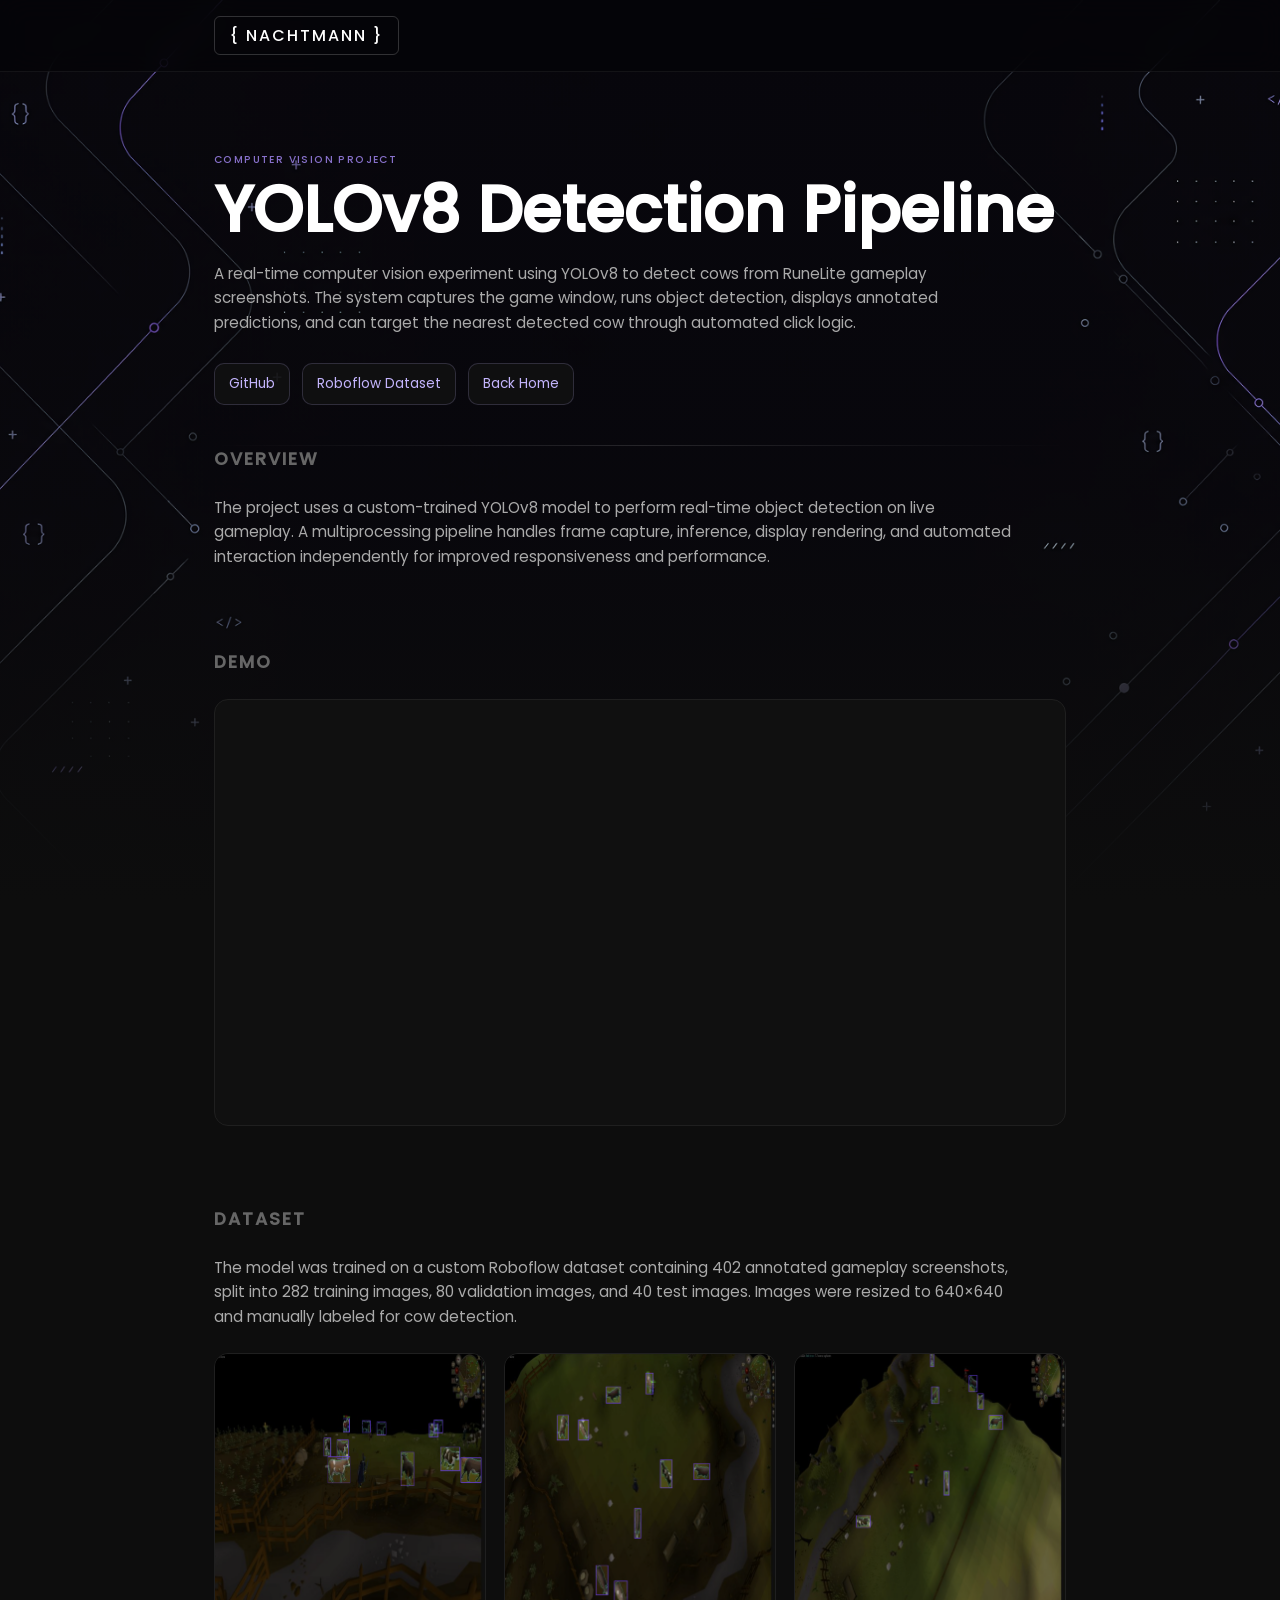
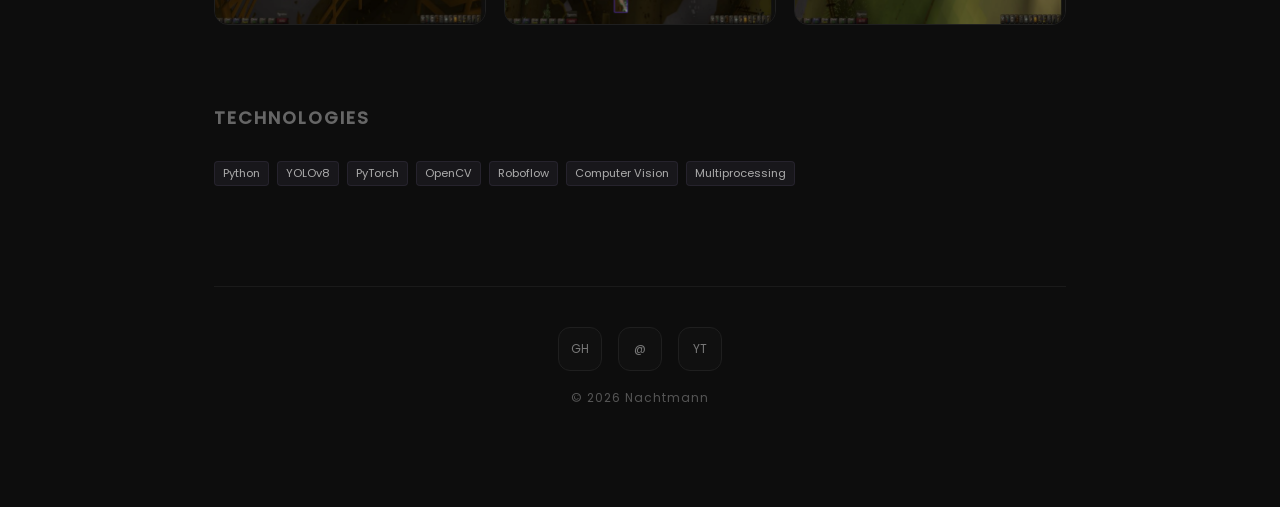
<file: projects/yolov8-detection-pipeline.html>
<!DOCTYPE html>
<html lang="en">

<head>
    <meta charset="UTF-8">
    <meta name="viewport" content="width=device-width, initial-scale=1.0">

    <title>YOLOv8 Detection Pipeline — Nachtmann</title>

    <link rel="stylesheet" href="../css/style.css">
    <link rel="stylesheet" href="../css/home.css">
    <link rel="stylesheet" href="../css/cards.css">
    <link rel="stylesheet" href="../css/animations.css">
    <link rel="stylesheet" href="../css/detail.css">
    <link rel="stylesheet" href="../css/footer.css">
</head>

<body>

    <nav class="topbar">
        <a href="../index.html" class="brand">{ NACHTMANN }</a>
    </nav>

    <div class="container">

        <header class="hero detail-hero">

            <p class="card-type">
                Computer Vision Project
            </p>

            <h1 class="detail-title">
                YOLOv8 Detection Pipeline
            </h1>

            <p class="bio">
                A real-time computer vision experiment using YOLOv8 to detect cows from RuneLite gameplay screenshots.
                The system captures the game window, runs object detection, displays annotated predictions, and can
                target
                the nearest detected cow through automated click logic.
            </p>

            <div class="detail-actions">

                <a href="https://github.com/Nachtmann21/YoloV8" target="_blank" rel="noopener noreferrer">
                    GitHub
                </a>

                <a href="https://universe.roboflow.com/annotations-borne/osrs_cows-jn5fz/dataset/2" target="_blank"
                    rel="noopener noreferrer">
                    Roboflow Dataset
                </a>

                <a href="../index.html">
                    Back Home
                </a>

            </div>

        </header>

        <div class="detail-divider"></div>

        <section class="section">

            <h2>Overview</h2>

            <p class="bio">
                The project uses a custom-trained YOLOv8 model to perform real-time object detection on live gameplay.
                A multiprocessing pipeline handles frame capture, inference, display rendering, and automated
                interaction
                independently for improved responsiveness and performance.
            </p>

        </section>

        <section class="section">

            <h2>Demo</h2>

            <div class="project-media">

                <video autoplay muted loop playsinline>

                    <source src="../videos/projects/yolov8-demo.mp4" type="video/mp4">

                </video>

            </div>

        </section>

        <section class="section">

            <h2>Dataset</h2>

            <p class="bio">
                The model was trained on a custom Roboflow dataset containing 402 annotated gameplay screenshots,
                split into 282 training images, 80 validation images, and 40 test images.
                Images were resized to 640×640 and manually labeled for cow detection.
            </p>

            <div class="dataset-grid">

                <div class="project-media">
                    <img src="../images/projects/dataset_01.png" alt="Annotated gameplay dataset example">
                </div>

                <div class="project-media">
                    <img src="../images/projects/dataset_02.png" alt="Annotated gameplay dataset example">
                </div>

                <div class="project-media">
                    <img src="../images/projects/dataset_03.png" alt="Annotated gameplay dataset example">
                </div>

            </div>

        </section>

        <section class="section">

            <h2>Technologies</h2>

            <div class="tags">

                <span class="tag">Python</span>
                <span class="tag">YOLOv8</span>
                <span class="tag">PyTorch</span>
                <span class="tag">OpenCV</span>
                <span class="tag">Roboflow</span>
                <span class="tag">Computer Vision</span>
                <span class="tag">Multiprocessing</span>

            </div>

        </section>

        <footer>

            <div class="footer-icons">

                <a href="https://github.com/Nachtmann21" target="_blank" class="icon-link">
                    GH
                </a>

                <a href="mailto:matonachtmann@gmail.com" class="icon-link">
                    @
                </a>

                <a href="https://youtube.com/" target="_blank" class="icon-link">
                    YT
                </a>

            </div>

            <p class="footer-copy">
                © 2026 Nachtmann
            </p>

        </footer>

    </div>

</body>

</html>
</file>
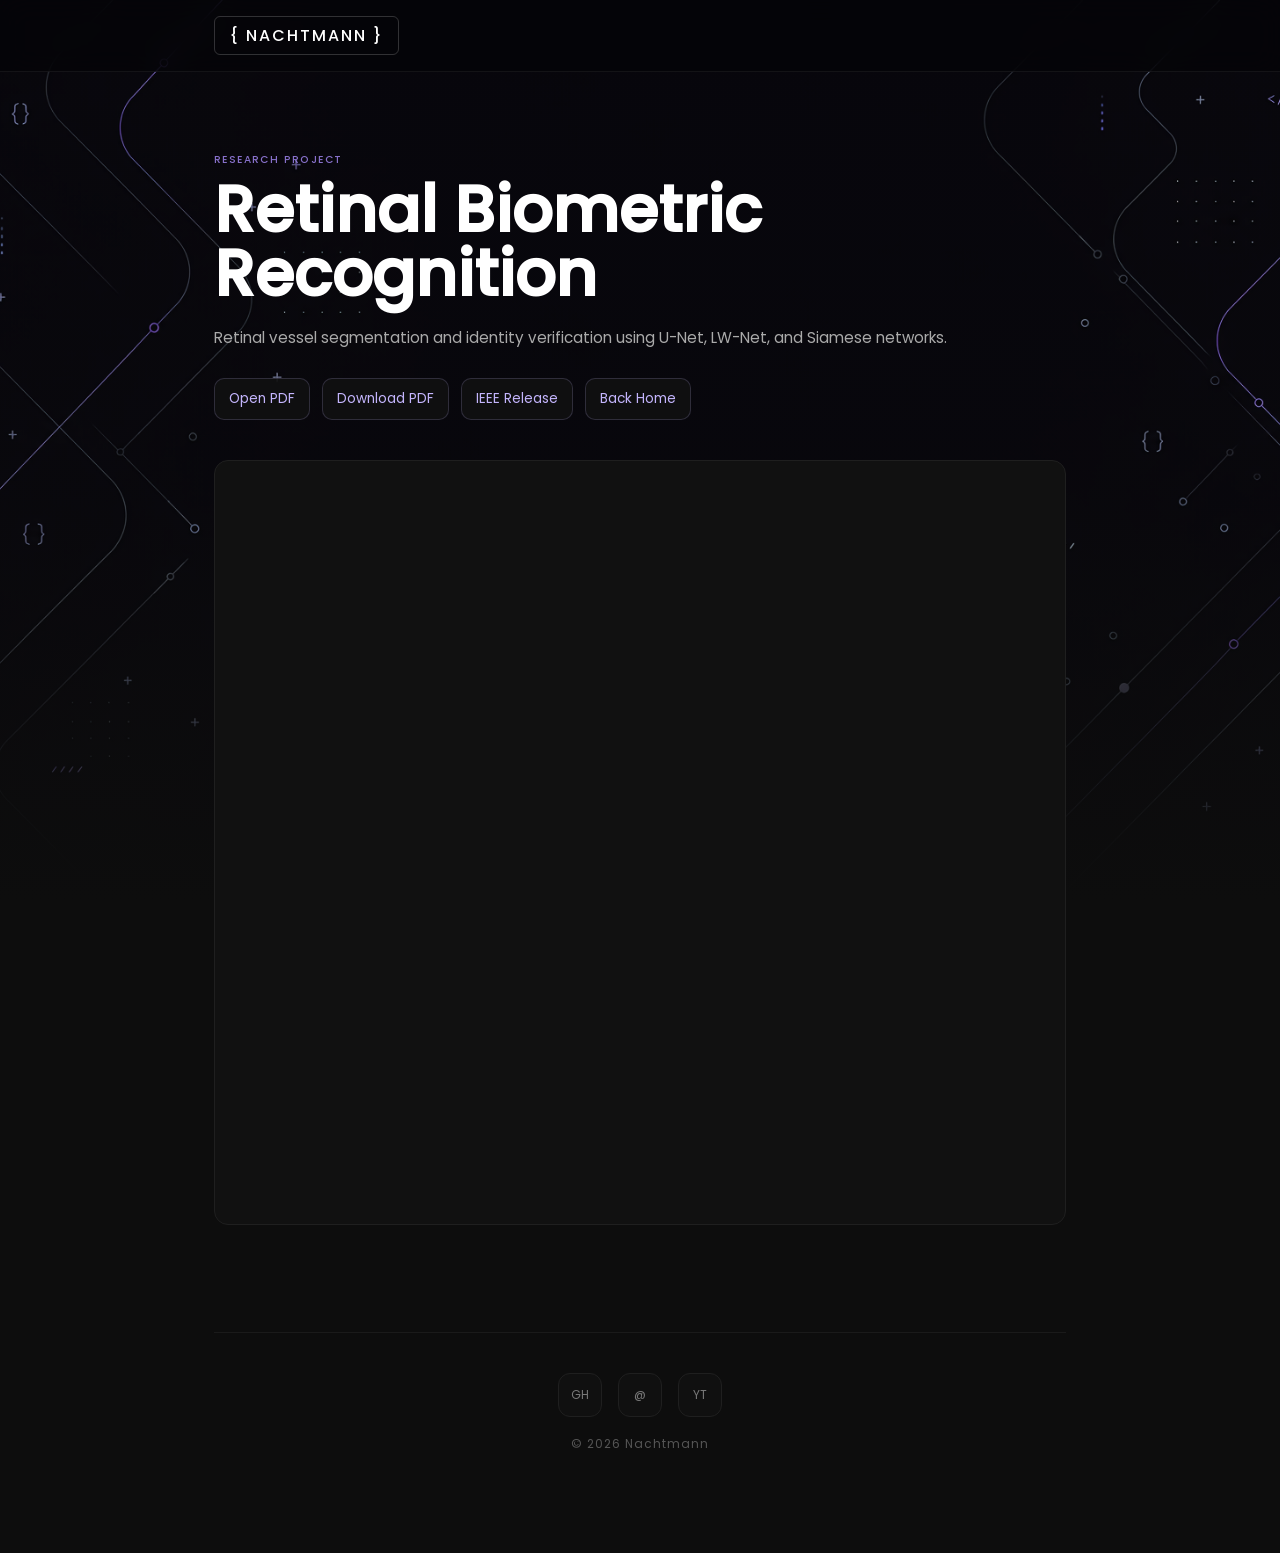
<file: research/retinal-biometric-recognition.html>
<!DOCTYPE html>
<html lang="en">

<head>
    <meta charset="UTF-8">
    <meta name="viewport" content="width=device-width, initial-scale=1.0">

    <title>Retinal Biometric Recognition — Nachtmann</title>

    <link rel="stylesheet" href="../css/style.css">
    <link rel="stylesheet" href="../css/home.css">
    <link rel="stylesheet" href="../css/cards.css">
    <link rel="stylesheet" href="../css/animations.css">
    <link rel="stylesheet" href="../css/detail.css">
    <link rel="stylesheet" href="../css/footer.css">
</head>

<body>

    <nav class="topbar">
        <a href="../index.html" class="brand">{ NACHTMANN }</a>
    </nav>

    <div class="container">

        <header class="hero detail-hero">
            <p class="card-type">Research Project</p>

            <h1 class="detail-title">
                Retinal Biometric Recognition
            </h1>

            <p class="bio">
                Retinal vessel segmentation and identity verification using U-Net, LW-Net, and Siamese networks.
            </p>

            <div class="detail-actions">
                <a href="../pdfs/retinal-biometric-recognition.pdf" target="_blank">
                    Open PDF
                </a>

                <a href="../pdfs/retinal-biometric-recognition.pdf" download>
                    Download PDF
                </a>

                <a href="https://ieeexplore.ieee.org/document/11194020" target="_blank" rel="noopener noreferrer">
                    IEEE Release
                </a>

                <a href="../index.html">
                    Back Home
                </a>
            </div>
        </header>

        <section class="pdf-section">
            <iframe class="pdf-viewer" src="../pdfs/retinal-biometric-recognition.pdf">
            </iframe>
        </section>


        <footer>
            <div class="footer-icons">
                <a href="https://github.com/Nachtmann21" target="_blank" class="icon-link">GH</a>
                <a href="mailto:matonachtmann@gmail.com" class="icon-link">@</a>
                <a href="https://youtube.com/" target="_blank" class="icon-link">YT</a>
            </div>

            <p class="footer-copy">
                © 2026 Nachtmann
            </p>
        </footer>
    </div>

</body>

</html>
</file>
<file: css/style.css>
@font-face {
  font-family: 'Poppins-Medium';
  src: url('../fonts/Poppins-Medium.ttf') format('truetype');
}

@font-face {
  font-family: 'Poppins-Light';
  src: url('../fonts/Poppins-Regular.ttf') format('truetype');
}

* {
  margin: 0;
  padding: 0;
  box-sizing: border-box;
}

body {
  font-family: 'Poppins-Light', sans-serif;
  background-color: #0d0d0d;
  color: #e0e0e0;
  min-height: 100vh;
  padding-top: 72px;

  background-image:
    linear-gradient(
      to bottom,
      rgba(13, 13, 13, 0) 0%,
      rgba(13, 13, 13, 0.15) 55%,
      #0d0d0d 100%
    ),
    url('../images/background_art.png');

  background-size: cover;
  background-position: center top;
  background-repeat: no-repeat;
  background-attachment: fixed;
}

.container {
  max-width: 900px;
  margin: 0 auto;
  padding: 80px 24px;
}

/* Topbar */

.topbar {
  position: fixed;
  top: 0;
  left: 0;
  width: 100%;
  height: 72px;
  z-index: 50;

  display: flex;
  justify-content: flex-start;
  align-items: center;

  padding-left: max(24px, calc((100vw - 900px) / 2 + 24px));

  background: rgba(5, 5, 8, 0.72);
  backdrop-filter: blur(14px);

  border-bottom: 1px solid rgba(255, 255, 255, 0.06);
}

.brand {
  font-family: 'Poppins-Medium', sans-serif;

  color: #fff;
  text-decoration: none;
  text-transform: uppercase;

  font-size: 1rem;
  letter-spacing: 2px;

  padding: 6px 14px;

  border: 1px solid rgba(255, 255, 255, 0.18);
  border-radius: 6px;

  transition: all 0.25s ease;
}

.brand:hover {
  color: #c4b5fd;
  border-color: rgba(196, 181, 253, 0.45);
}

/* Sections */

.section {
  margin-bottom: 80px;
}

.section h2 {
  font-family: 'Poppins-Medium', sans-serif;

  font-size: 1.1rem;
  letter-spacing: 2px;
  text-transform: uppercase;

  color: #666;

  margin-bottom: 24px;
}

/* Responsive */

@media (max-width: 640px) {
  body {
    padding-top: 64px;
  }

  .topbar {
    height: 64px;
  }

  .container {
    padding: 64px 20px;
  }

  .section {
    margin-bottom: 64px;
  }
}
</file>
<file: css/home.css>
.hero {
  margin-bottom: 90px;
}

.hero-title {
  font-family: 'Poppins-Medium', sans-serif;

  font-size: clamp(2.6rem, 6vw, 4.8rem);
  line-height: 0.95;

  color: #fff;

  margin-bottom: 24px;
}

.hero-title span {
  color: rgba(255, 255, 255, 0.38);
}

.bio {
  color: #aaa;

  font-size: 0.95rem;
  line-height: 1.6;

  max-width: 800px;
  min-height: 1.6em;
}

@media (max-width: 640px) {
  .hero {
    margin-bottom: 64px;
  }

  .hero-title {
    font-size: 2.6rem;
  }

  .bio {
    white-space: normal;
  }
}
</file>
<file: css/cards.css>
.grid {
  display: grid;
  grid-template-columns: repeat(auto-fill, minmax(260px, 1fr));
  gap: 20px;
}

.card {
  background: rgba(20, 20, 20, 0.92);

  border: 1px solid #1f1f1f;
  border-radius: 12px;

  padding: 14px;

  position: relative;
  overflow: hidden;

  cursor: pointer;

  backdrop-filter: blur(8px);

  transition: all 0.3s ease;
}

.card::before {
  content: '';

  position: absolute;
  top: 0;
  left: 12px;
  right: 12px;

  height: 1px;

  background: linear-gradient(
    90deg,
    transparent,
    rgba(167, 139, 250, 0.45),
    transparent
  );

  opacity: 0;

  transition: opacity 0.3s ease;
}

.card:hover {
  border-color: rgba(167, 139, 250, 0.32);

  transform: translateY(-4px);

  box-shadow: 0 8px 30px rgba(167, 139, 250, 0.08);
}

.card:hover::before {
  opacity: 1;
}

.card-image {
  width: 100%;
  height: 180px;

  overflow: hidden;

  border-radius: 10px;
  margin-bottom: 18px;

  background: #101010;
  border: 1px solid #202020;
}

.card-image img {
  width: 100%;
  height: 100%;

  object-fit: cover;
  object-position: center 42%;

  opacity: 0.9;

  filter: brightness(1.05);

  transition:
    transform 0.5s ease,
    opacity 0.3s ease,
    filter 0.3s ease;
}

.card:hover .card-image img {
  transform: scale(1.04);

  opacity: 1;

  filter:
    brightness(1.12)
    drop-shadow(0 0 18px rgba(196, 181, 253, 0.12));
}

.card-content {
  display: flex;
  flex-direction: column;
}

.card-type {
  font-family: 'Poppins-Medium', sans-serif;

  font-size: 0.65rem;
  letter-spacing: 1.4px;
  text-transform: uppercase;

  color: #a78bfa;

  margin-bottom: 10px;

  opacity: 0.8;
}

.card h3 {
  font-family: 'Poppins-Medium', sans-serif;

  font-size: 1rem;
  line-height: 1.2;

  color: #fff;

  margin-bottom: 6px;
}

.card .desc {
  font-size: 0.8rem;
  line-height: 1.5;

  color: #777;

  margin-top: 8px;

  max-width: 94%;
}

.tags {
  margin-top: 12px;
}

.card .tag {
  display: inline-block;

  font-size: 0.7rem;
  color: #aaa;

  background: rgba(196, 181, 253, 0.06);
  border: 1px solid rgba(196, 181, 253, 0.08);

  padding: 3px 8px;

  border-radius: 4px;

  margin-right: 4px;
  margin-top: 6px;
}

@media (max-width: 640px) {
  .card-image {
    height: 160px;
  }
}
</file>
<file: css/animations.css>
.cursor {
  color: #c4b5fd;
  margin-left: 2px;

  animation: cursor-blink 1.2s step-end infinite;
}

@keyframes cursor-blink {
  0%, 50% {
    opacity: 1;
  }

  51%, 100% {
    opacity: 0;
  }
}
</file>
<file: css/detail.css>
.detail-hero {
  margin-bottom: 40px;
}

.detail-title {
  font-family: 'Poppins-Medium', sans-serif;

  font-size: clamp(2rem, 5vw, 4rem);
  line-height: 1;

  color: #fff;

  margin-bottom: 20px;
}

.detail-actions {
  display: flex;
  gap: 12px;

  margin-top: 28px;

  flex-wrap: wrap;
}

.detail-actions a {
  color: #c4b5fd;
  text-decoration: none;

  font-size: 0.85rem;

  padding: 10px 14px;

  border-radius: 10px;

  background: rgba(17, 17, 17, 0.9);
  border: 1px solid rgba(196, 181, 253, 0.18);

  transition: all 0.25s ease;
}

.detail-actions a:hover {
  border-color: rgba(196, 181, 253, 0.45);

  transform: translateY(-2px);
}

.pdf-section {
  margin-top: 40px;
}

.pdf-viewer {
  width: 100%;
  height: 85vh;

  border: 1px solid #1f1f1f;
  border-radius: 14px;

  background: #111;
}

.project-media {
  width: 100%;
  overflow: hidden;

  border-radius: 14px;
  border: 1px solid #1f1f1f;

  background: #101010;
}

.project-media img {
  width: 100%;
  display: block;

  object-fit: cover;
}

.project-media video {
  width: 100%;
  display: block;

  border-radius: 14px;

  object-fit: cover;
}

.tag {
  display: inline-block;

  font-size: 0.7rem;
  color: #aaa;

  background: rgba(196, 181, 253, 0.06);
  border: 1px solid rgba(196, 181, 253, 0.08);

  padding: 3px 8px;

  border-radius: 4px;

  margin-right: 4px;
  margin-top: 6px;
}

.dataset-grid {
  display: grid;

  grid-template-columns: repeat(3, 1fr);

  gap: 18px;

  margin-top: 24px;
}

.dataset-grid .project-media img {
  aspect-ratio: 1 / 1;

  object-fit: cover;
}

@media (max-width: 900px) {
  .dataset-grid {
    grid-template-columns: 1fr;
  }
}

.detail-divider {
  width: 100%;
  height: 1px;

  margin-top: 40px;

  background: linear-gradient(
    90deg,
    transparent,
    rgba(255, 255, 255, 0.12),
    transparent
  );
}
</file>
<file: css/footer.css>
footer {
  display: flex;
  flex-direction: column;
  align-items: center;
  justify-content: center;

  gap: 18px;

  margin-top: 100px;
  padding-top: 40px;
  padding-bottom: 20px;

  border-top: 1px solid #1a1a1a;
}

.footer-icons {
  display: flex;
  align-items: center;
  justify-content: center;

  gap: 16px;
}

.footer-copy {
  font-size: 0.75rem;
  letter-spacing: 1px;

  color: #555;
}

.icon-link {
  width: 44px;
  height: 44px;

  display: flex;
  align-items: center;
  justify-content: center;

  border-radius: 12px;

  background: rgba(17, 17, 17, 0.9);
  border: 1px solid #1f1f1f;

  color: #777;
  text-decoration: none;
  font-size: 0.75rem;

  transition: all 0.25s ease;
}

.icon-link:hover {
  color: #c4b5fd;
  border-color: rgba(167, 139, 250, 0.35);

  transform: translateY(-2px);

  box-shadow: 0 8px 20px rgba(167, 139, 250, 0.08);
}
</file>
